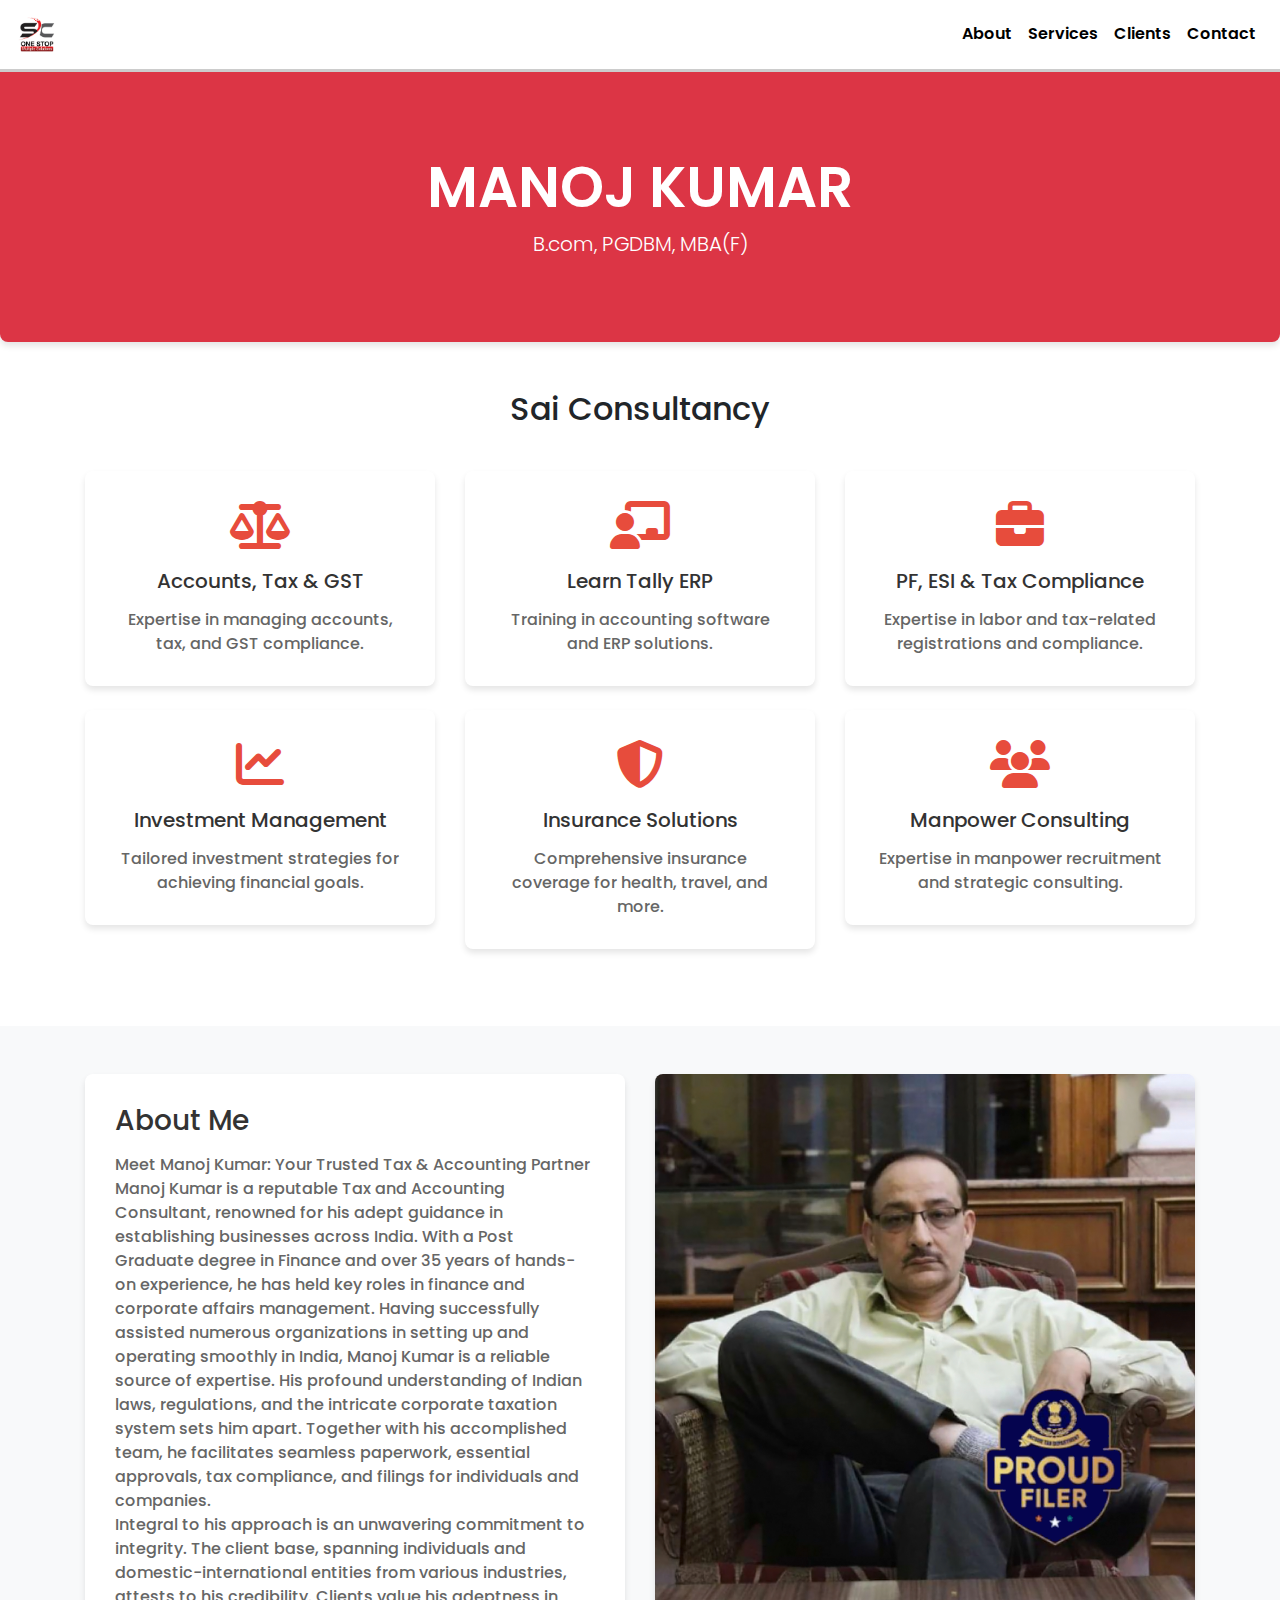
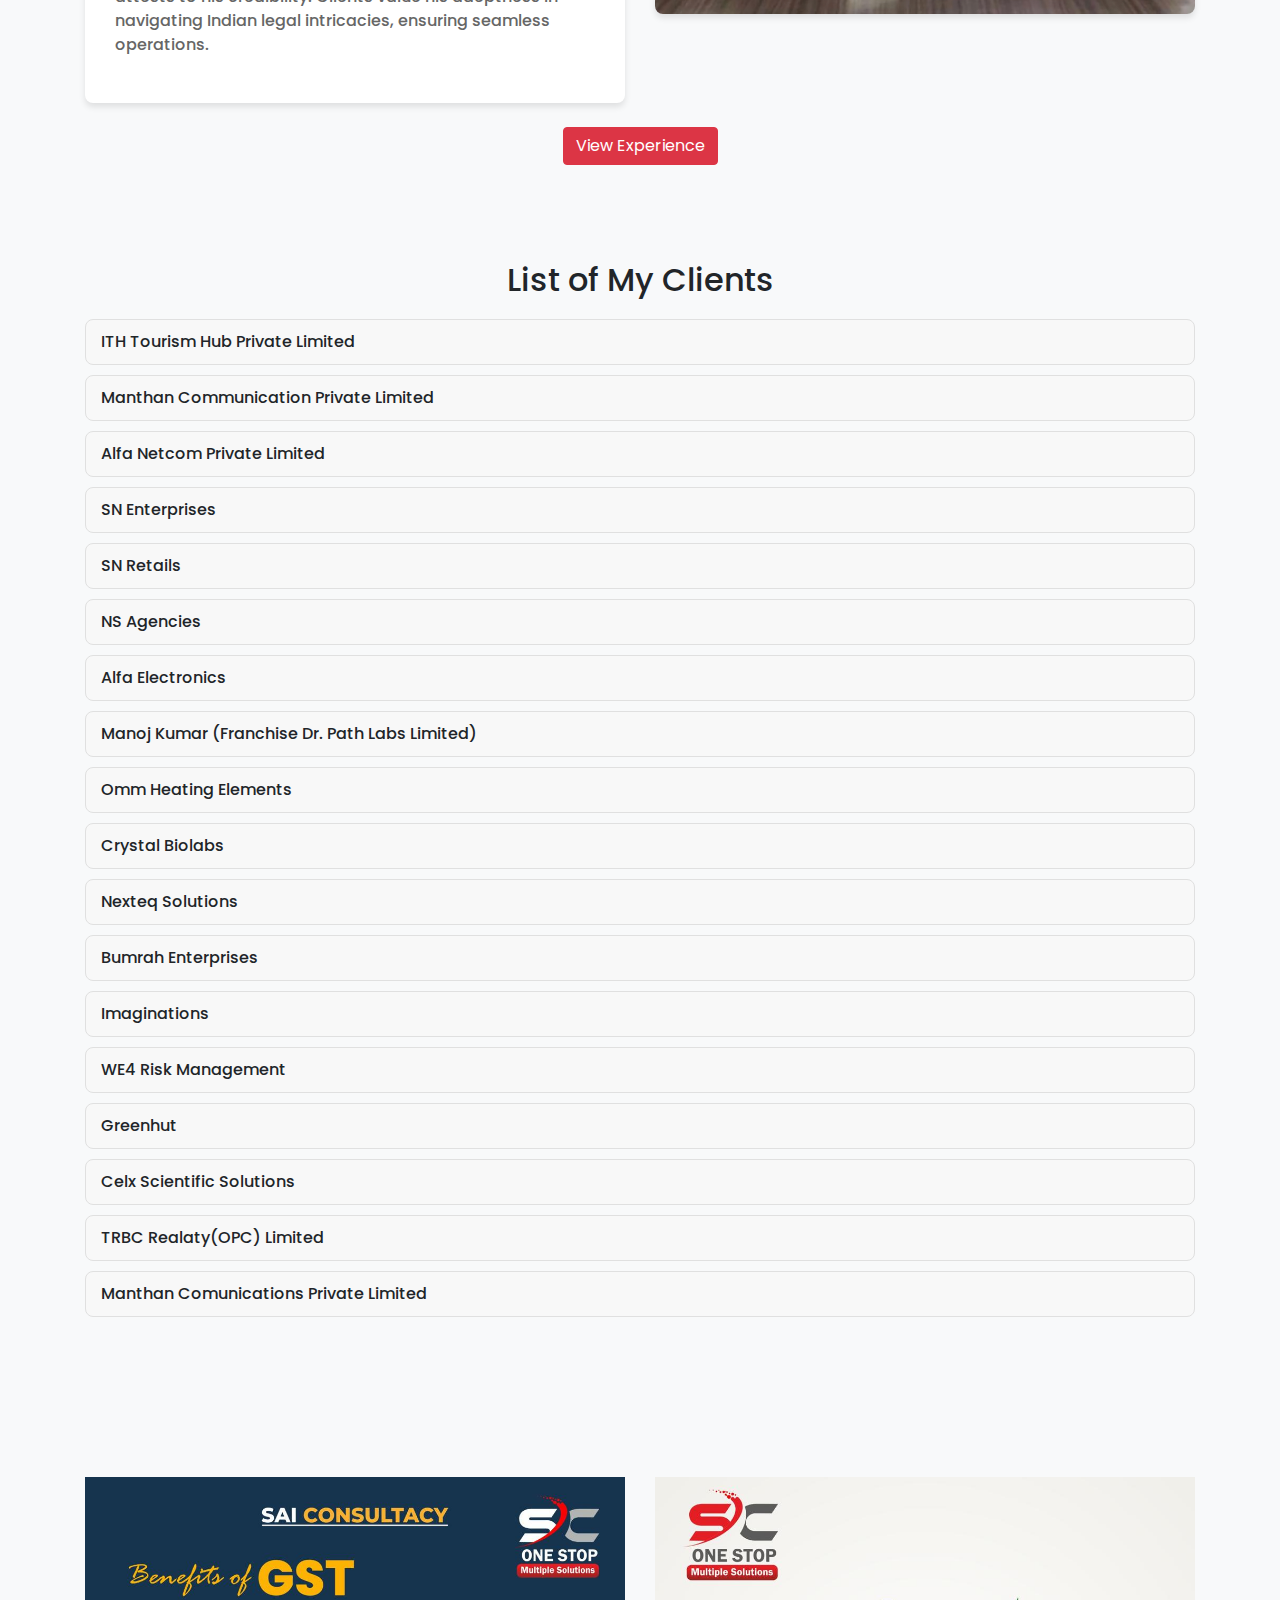
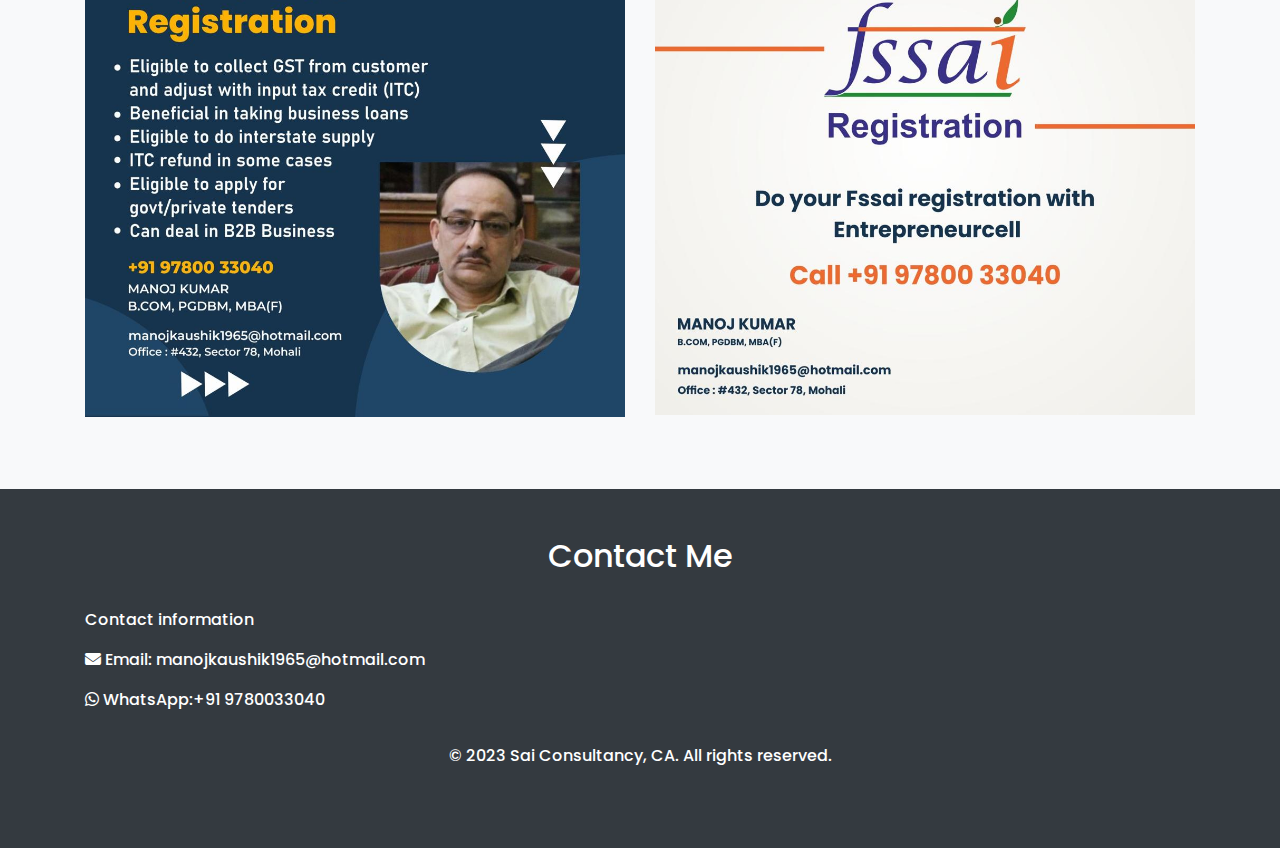
<file: index.html>
<!DOCTYPE html>
<html lang="en">
  <head>
    <meta charset="UTF-8" />
    <meta name="viewport" content="width=device-width, initial-scale=1.0" />
    <title>Chartered Accountant | Manoj Kumar</title>
    <link
      rel="stylesheet"
      href="https://maxcdn.bootstrapcdn.com/bootstrap/4.5.2/css/bootstrap.min.css"
    />
    <link rel="stylesheet" href="style.css" />
    <link
      rel="stylesheet"
      href="https://cdnjs.cloudflare.com/ajax/libs/font-awesome/6.4.2/css/all.min.css"
    />
    <link rel="shortcut icon" href="favicon.ico" type="image/x-icon">
  </head>
  <body>
    <!-- Navigation -->
    <nav class="navbar navbar-expand-lg navbar-light bg-white">
      <a class="navbar-brand" href="#home"
        ><img width="40px" src="Sai Consultancy vc.jpg" alt=""
      /></a>
      <button
        class="navbar-toggler"
        type="button"
        data-toggle="collapse"
        data-target="#navbarNav"
        aria-controls="navbarNav"
        aria-expanded="false"
        aria-label="Toggle navigation"
      >
        <span class="navbar-toggler-icon"></span>
      </button>
      <div class="collapse navbar-collapse" id="navbarNav">
        <ul class="navbar-nav ml-auto">
          <li class="nav-item">
            <a class="nav-link" href="#about">About</a>
          </li>
          <li class="nav-item">
            <a class="nav-link" href="#services">Services</a>
          </li>
          <li class="nav-item">
            <a class="nav-link" href="#clients">Clients</a>
          </li>
          <li class="nav-item">
            <a class="nav-link" href="#contact">Contact</a>
          </li>
        </ul>
      </div>
    </nav>
<br><br><br>
    <!-- Hero Section -->
    <header id="home" class="hero bg-danger text-white text-center py-5">
      <div class="container">
        <br /><br /><br />
        <div class="hero-content">
          <br><br><br>
          
          <h1 class="display-4 head">MANOJ KUMAR</h1>
        
          <p class="lead">B.com, PGDBM, MBA(F)</p>
        </div>
      </div>
    </header>

    <!-- About Section -->

    <!-- Services Section -->
    <section id="services" class="services py-5">
      <div class="container">
        <h2 class="text-center mb-5">Sai Consultancy</h2>
        <div class="row">
          <!-- Service 1 -->
          <div class="col-md-4 mb-4">
            <div class="service-card">
              <i class="fas fa-balance-scale"></i>
              <h5 class="card-title">Accounts, Tax & GST</h5>
              <p class="card-text">
                Expertise in managing accounts, tax, and GST compliance.
              </p>
            </div>
          </div>
          <!-- Service 2 -->
          <div class="col-md-4 mb-4">
            <div class="service-card">
              <i class="fas fa-chalkboard-teacher"></i>
              <h5 class="card-title">Learn Tally ERP</h5>
              <p class="card-text">
                Training in accounting software and ERP solutions.
              </p>
            </div>
          </div>
          <!-- Service 3 -->
          <div class="col-md-4 mb-4">
            <div class="service-card">
              <i class="fas fa-briefcase"></i>
              <h5 class="card-title">PF, ESI & Tax Compliance</h5>
              <p class="card-text">
                Expertise in labor and tax-related registrations and compliance.
              </p>
            </div>
          </div>
          <!-- Service 4 -->
          <div class="col-md-4 mb-4">
            <div class="service-card">
              <i class="fas fa-chart-line"></i>
              <h5 class="card-title">Investment Management</h5>
              <p class="card-text">
                Tailored investment strategies for achieving financial goals.
              </p>
            </div>
          </div>
          <!-- Service 5 -->
          <div class="col-md-4 mb-4">
            <div class="service-card">
              <i class="fas fa-shield-alt"></i>
              <h5 class="card-title">Insurance Solutions</h5>
              <p class="card-text">
                Comprehensive insurance coverage for health, travel, and more.
              </p>
            </div>
          </div>
          <!-- Service 6 -->
          <div class="col-md-4 mb-4">
            <div class="service-card">
              <i class="fas fa-users"></i>
              <h5 class="card-title">Manpower Consulting</h5>
              <p class="card-text">
                Expertise in manpower recruitment and strategic consulting.
              </p>
            </div>
          </div>
        </div>
      </div>
    </section>

    <section id="about" class="py-5 bg-light">
      <div class="container">
        <div class="row">
          <div class="col-md-6">
            <div class="about-content">
              <h2>About Me</h2>
              <p>
                Meet Manoj Kumar: Your Trusted Tax & Accounting Partner

Manoj Kumar is a reputable Tax and Accounting Consultant, renowned for his adept guidance in establishing businesses across India. With a Post Graduate degree in Finance and over 35 years of hands-on experience, he has held key roles in finance and corporate affairs management. Having successfully assisted numerous organizations in setting up and operating smoothly in India, Manoj Kumar is a reliable source of expertise.

His profound understanding of Indian laws, regulations, and the intricate corporate taxation system sets him apart. Together with his accomplished team, he facilitates seamless paperwork, essential approvals, tax compliance, and filings for individuals and companies.
<br>
Integral to his approach is an unwavering commitment to integrity. The client base, spanning individuals and domestic-international entities from various industries, attests to his credibility. Clients value his adeptness in navigating Indian legal intricacies, ensuring seamless operations.


              </p>
            </div>
          </div>
          <div class="col-md-6">
            <div class="about-image">
              <img
                src="WhatsApp Image 2023-08-06 at 14.12.35.png"
                alt="About Me"
                class="img-fluid"
              />
            </div>
          </div>
        </div>
      </div>
      <br />
    
    <section class="">
      <center>
        <a href="experience.html" class="btn btn-danger" target="_blank">View Experience</a>

      </center>
    
    <section id="clients" class="py-5 bg-light">
      <br />
      <br />
      <div class="container">
        <h2 class="text-center">List of My Clients</h2>
        <ul class="client-list">
          <li>ITH Tourism Hub Private Limited</li>
          <li>Manthan Communication Private Limited</li>
          <li>Alfa Netcom Private Limited</li>
          <li>SN Enterprises</li>
          <li>SN Retails</li>
          <li>NS Agencies</li>
          <li>Alfa Electronics</li>
          <li>Manoj Kumar (Franchise Dr. Path Labs Limited)</li>
          <li>Omm Heating Elements</li>
          <li>Crystal Biolabs</li>
          <li>Nexteq Solutions</li>
          <li>Bumrah Enterprises</li>
          <li>Imaginations</li>
          <li>WE4 Risk Management</li>
          <li>Greenhut</li>
          <li>Celx Scientific Solutions</li>
          <li>TRBC Realaty(OPC) Limited</li>
          <li>Manthan Comunications Private Limited</li>
        </ul>
      </div>
    </section>
    <section id="gallery" class="py-5">
      <div class="container">
        <h2 class="text-center mb-5"></h2>
        <div class="row">
          <div class="col-md-6 mb-4">
            <img src="WhatsApp Image 2023-08-06 at 13.54.09.jpg" alt="Image 1" class="img-fluid">
          </div>
          <div class="col-md-6 mb-4">
            <img src="WhatsApp Image 2023-08-06 at 13.54.36.jpg" alt="Image 2" class="img-fluid">
          </div>
        </div>
      </div>
    </section>
    
    <!-- Contact Section -->
    <section id="contact" class=" py-5 bg-dark text-white">
      <div class="container">
        <h2 class="text-center">Contact Me</h2>
        <br />
        <div class="row">
          <div class="col-md-6">
            <p>Contact information</p>
            <p><i class="fa fa-envelope"></i> Email: manojkaushik1965@hotmail.com</p>
            <p><i class="fab fa-whatsapp"></i> WhatsApp:+91 9780033040</p>
          </div>
          <div class="col-md-6"></div>
        </div>
      </div>
      <footer class="bg-dark text-white text-center py-3">
        <p>&copy; 2023 Sai Consultancy, CA. All rights reserved.</p>
  
      </footer>
      
    </section>
    
    <script src="https://code.jquery.com/jquery-3.5.1.slim.min.js"></script>
    <script src="https://cdn.jsdelivr.net/npm/@popperjs/core@2.9.1/dist/umd/popper.min.js"></script>
    <script src="https://stackpath.bootstrapcdn.com/bootstrap/4.5.2/js/bootstrap.min.js"></script>
  </body>
</html>
</file>
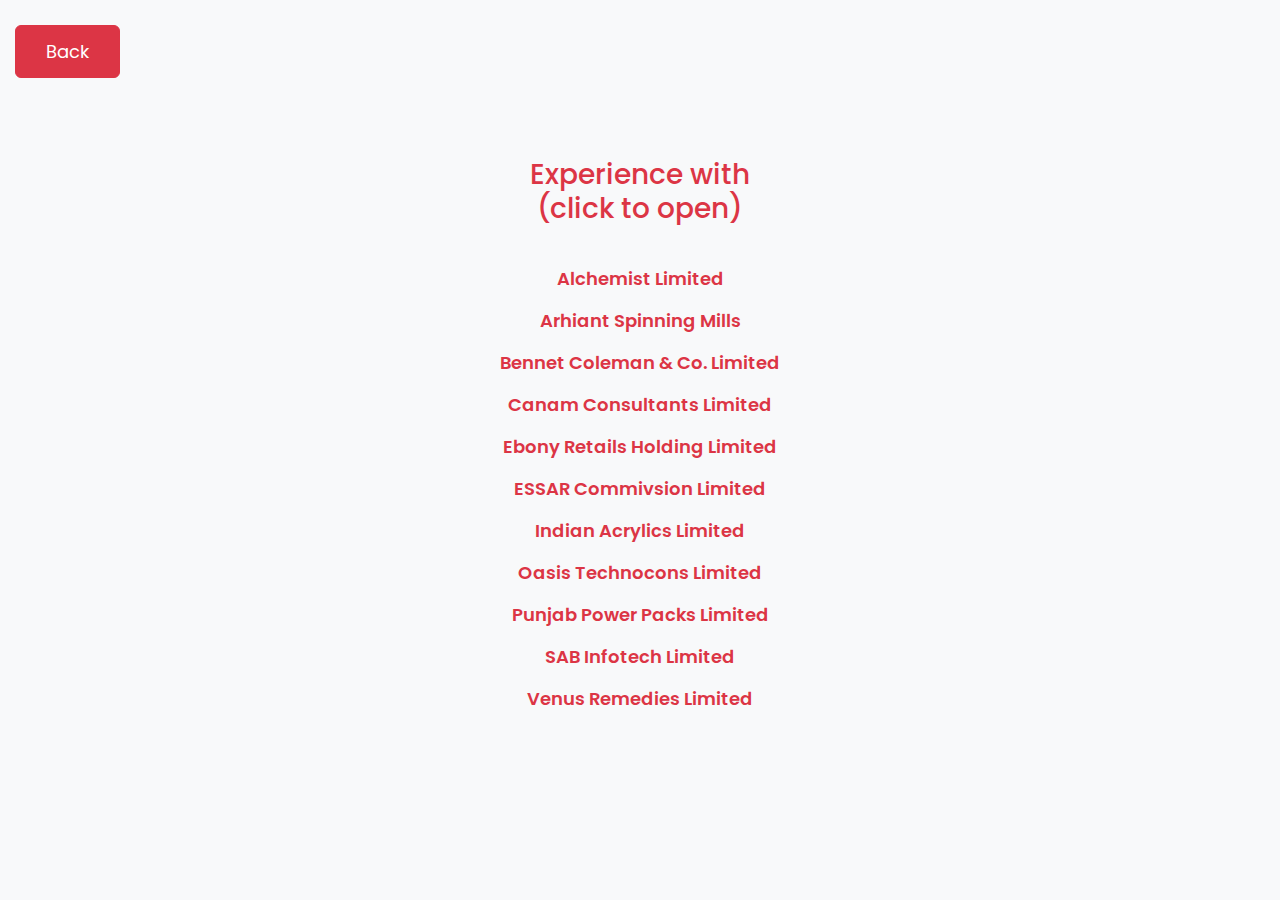
<file: experience.html>
<!DOCTYPE html>
<html lang="en">
  <head>
    <meta charset="UTF-8" />
    <meta name="viewport" content="width=device-width, initial-scale=1.0" />
    <title>Experience</title>
    <link
      href="https://cdn.jsdelivr.net/npm/bootstrap@5.3.1/dist/css/bootstrap.min.css"
      rel="stylesheet"
    />

    <link rel="stylesheet" href="style.css" />
    <link rel="preconnect" href="https://fonts.googleapis.com" />
    <link rel="preconnect" href="https://fonts.gstatic.com" crossorigin />
    <link
      href="https://fonts.googleapis.com/css2?family=Poppins:wght@400;600&display=swap"
      rel="stylesheet"
    />
    <link rel="shortcut icon" href="favicon.ico" type="image/x-icon" />
    <style>
      body {
        background-color: #f8f9fa; /* Light gray background */
        font-family: "Poppins", sans-serif;
      }
      .experience {
        padding: 80px 0;
        text-align: center;
      }
      .shoelace-heading {
        color: #dc3545; /* Red heading color */
        font-size: 28px;
        margin-bottom: 40px; /* Added spacing below the heading */
      }
      .experience-list {
        list-style: none;
        padding-left: 0;
      }
      .experience-list li {
        margin-bottom: 15px;
      }
      .experience-list a {
        color: #dc3545; /* Red link color */
        text-decoration: none; /* Remove underlines */
        font-weight: 600;
        font-size: 18px;
        transition: color 0.3s ease-in-out;
      }
      .experience-list a:hover {
        color: #c82333; /* Darker red on hover */
        text-decoration: underline; /* Underline on hover */
      }
      .back-button {
        margin-top: 40px; /* Add spacing above the button */
      }
      .btn-primary {
        background-color: #dc3545; /* Red button background */
        border-color: #dc3545; /* Red button border */
        font-size: 18px;
        padding: 12px 30px;
        margin-left: 15px;
        margin-top: -15px;
      }
      .btn-primary:hover {
        background-color: #c82333; /* Darker red on hover */
        border-color: #bd2130; /* Darker red border on hover */
      }
    </style>
  </head>
  <body>
    <div class="back-button">
      <a href="index.html" class="btn btn-primary">Back</a>
    </div>
    <!-- Experience Section -->
    <section class="experience">
      <div class="container">
        <h2 class="shoelace-heading">
          Experience with <br />
          (click to open)
        </h2>

        <ul class="experience-list">
          <li>
            <a href="Alchemist Limited.pdf" target="_blank"
              >Alchemist Limited</a
            >
          </li>
          <li>
            <a href="Arhiant Spinning Mills.pdf" target="_blank"
              >Arhiant Spinning Mills</a
            >
          </li>
          <li>
            <a href="Bennet Coleman & Co. Limited.pdf" target="_blank"
              >Bennet Coleman & Co. Limited</a
            >
          </li>
          <li>
            <a href="Canam Consultants Limited.pdf" target="_blank"
              >Canam Consultants Limited</a
            >
          </li>
          <li>
            <a href="Ebony Retails Holding Limited.pdf" target="_blank"
              >Ebony Retails Holding Limited</a
            >
          </li>
          <li>
            <a href="ESSAR Commivsion Limited.pdf" target="_blank"
              >ESSAR Commivsion Limited</a
            >
          </li>
          <li>
            <a href="Indian Acrylics Limited.pdf" target="_blank"
              >Indian Acrylics Limited</a
            >
          </li>
          <li>
            <a href="Oasis Technocons Limited.pdf" target="_blank"
              >Oasis Technocons Limited</a
            >
          </li>
          <li>
            <a href="Punjab Power Packs Limited.pdf" target="_blank"
              >Punjab Power Packs Limited</a
            >
          </li>
          <li>
            <a href="SAB Infotech Limited.pdf" target="_blank"
              >SAB Infotech Limited</a
            >
          </li>
          <li>
            <a href="Venus Remedies Limited.pdf" target="_blank"
              >Venus Remedies Limited</a
            >
          </li>
          <!-- Add more experience items as needed -->
        </ul>
      </div>
    </section>

    <!-- Your JavaScript libraries (Bootstrap and jQuery) -->
    <script src="https://code.jquery.com/jquery-3.5.1.slim.min.js"></script>
    <script src="https://cdn.jsdelivr.net/npm/@popperjs/core@2.0.7/dist/umd/popper.min.js"></script>
    <script src="https://maxcdn.bootstrapcdn.com/bootstrap/4.5.2/js/bootstrap.min.js"></script>
  </body>
</html>
</file>
<file: style.css>
/* Hero Section */
@import url("https://fonts.googleapis.com/css2?family=Poppins:wght@400;500;600&display=swap");
html,
body {
  font-family: "Poppins", sans-serif;
  font-weight: 500;
}
.hero {
  position: relative;
  z-index: 0;
  overflow: hidden;
  border-radius: 8px;
  box-shadow: 0 4px 6px rgba(0, 0, 0, 0.1);
  margin-top: -110px;
  height: 380px;
  transition: transform 0.3s ease-in-out;
}

.hero:hover {
  transform: translateY(-5px);
}

.hero img {
  width: 100%;
  height: auto;
  transition: transform 0.3s ease-in-out;
}

.hero:hover img {
  transform: scale(1.05);
}

/* Navbar */
.navbar {
  top: 0;
  position: fixed;
  background-color: rgb(169, 169, 169);
  right: 100;
  z-index: 1000;
  border-bottom: 3px solid #cccccc;
  width: 100%;
  color: #000000;
}

.navbar .nav-item .nav-link {
  color: #000000;
  font-weight: 600;
}

/* About Section */
.about-content {
  background-color: #ffffff;
  padding: 30px;
  border-radius: 8px;
  box-shadow: 0 4px 6px rgba(0, 0, 0, 0.1);
  transition: transform 0.3s ease-in-out;
}

.about-content:hover {
  transform: translateY(-5px);
}

.about-content h2 {
  font-size: 28px;
  margin-bottom: 15px;
  color: #333;
}

.about-content p {
  font-size: 16px;
  color: #666;
  line-height: 1.5;
}

.about-image {
  position: relative;
  overflow: hidden;
  border-radius: 8px;
  box-shadow: 0 4px 6px rgba(0, 0, 0, 0.1);
  transition: transform 0.3s ease-in-out;
}

.about-image img {
  width: 100%;
  height: auto;
}

.about-image:hover {
  transform: translateY(-5px);
}

/* Client Section */
.client-list {
  list-style: none;
  padding: 0;
  margin-top: 20px;
}

.client-list li {
  background-color: #f8f8f8;
  border: 1px solid #e0e0e0;
  padding: 10px 15px;
  border-radius: 8px;
  margin-bottom: 10px;
  transition: transform 0.3s ease-in-out;
}

.client-list li:hover {
  transform: translateY(-5px);
}

/* Services Section */
.service-card {
  background-color: #ffffff;
  padding: 30px;
  border-radius: 8px;
  box-shadow: 0 4px 6px rgba(0, 0, 0, 0.1);
  text-align: center;
  transition: transform 0.3s ease-in-out;
}

.service-card {
  transform: translateY(-5px);
}

.service-card i {
  font-size: 48px;
  color: #e74c3c;
  margin-bottom: 20px;
}

.service-card h5 {
  font-size: 20px;
  margin-bottom: 15px;
  color: #333;
}

.service-card p {
  font-size: 16px;
  color: #666;
  line-height: 1.5;
}

/* General Styles */
.img-fluid {
  height: -50px;
}

.head {
  font-weight: 600;
}

/* Media Query for Phones and Tablets */
@media (max-width: 767px) {
  .navbar {
    width: 100%;
    padding-left: 15px;
    padding-right: 15px;
  }
  #contact {
    text-align: center;
  }
}

#contact {
  bottom: 0;
  margin-bottom: -300px;
  background-color: #333;
}
</file>
